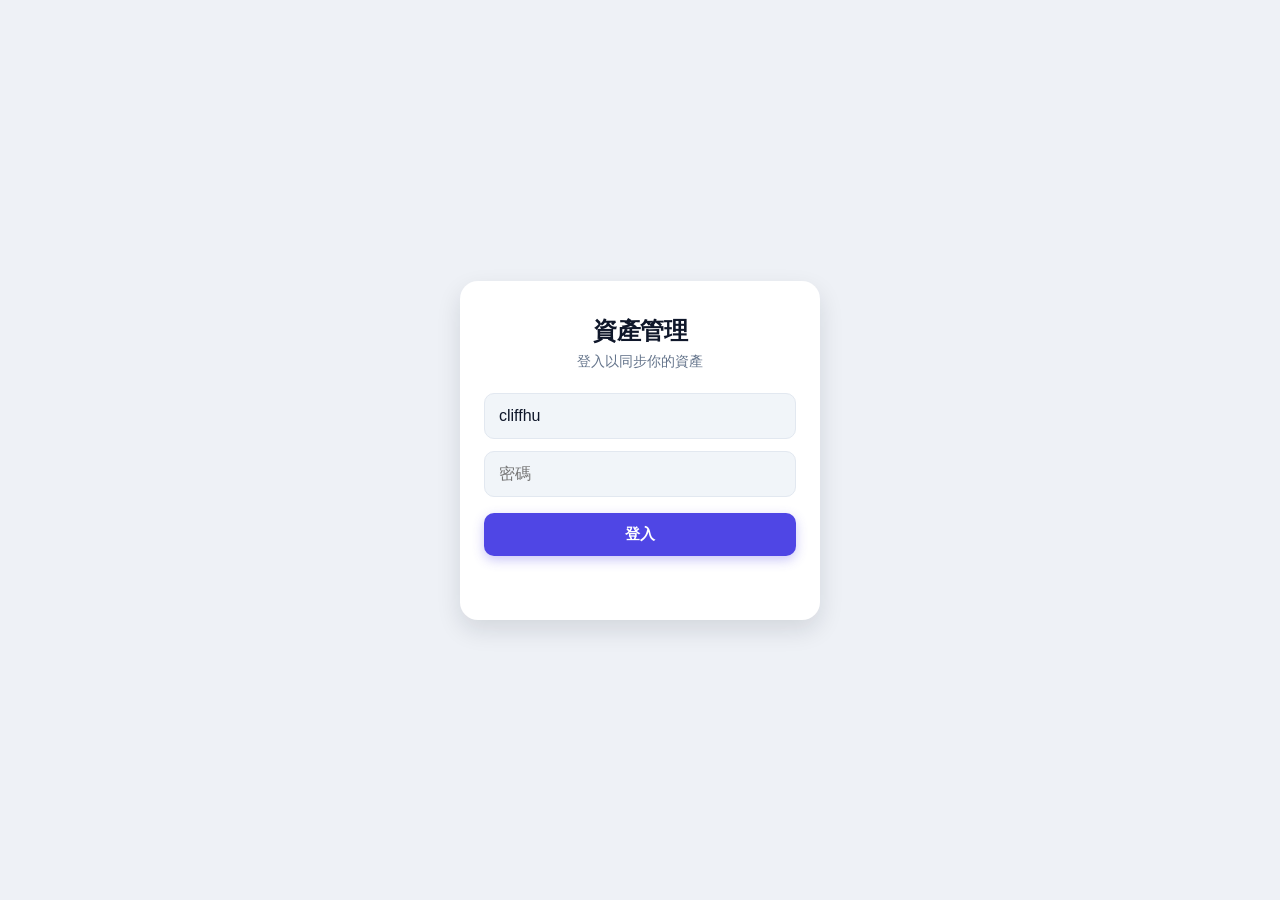
<file: index.html>
<!doctype html>
<html lang="zh-Hant">
  <head>
    <meta charset="UTF-8" />
    <meta
      name="viewport"
      content="width=device-width, initial-scale=1.0, viewport-fit=cover, maximum-scale=1.0, user-scalable=no"
    />
    <meta name="apple-mobile-web-app-capable" content="yes" />
    <meta name="apple-mobile-web-app-status-bar-style" content="default" />
    <meta name="apple-mobile-web-app-title" content="資產" />
    <meta name="theme-color" content="#ffffff" />
    <link rel="manifest" href="manifest.json" />
    <link rel="apple-touch-icon" href="icons/icon-180.png" />
    <link rel="stylesheet" href="styles.css" />
    <title>資產管理</title>
  </head>
  <body>
    <!-- 頂部總資產 -->
    <header class="topbar">
      <div class="topbar-row">
        <button class="settings-btn" id="settingsBtn">
          <span data-icon="settings" data-size="20"></span>
        </button>
        <div class="ccy-toggle" id="ccyToggle">
          <button data-ccy="TWD" class="active">TWD</button>
          <button data-ccy="USD">USD</button>
        </div>
      </div>
      <div class="total-label">總資產</div>
      <div class="total-value" id="totalValue">—</div>
      <div class="total-sub" id="totalPnl"></div>
      <button class="refresh-btn" id="refreshBtn">
        <span data-icon="refresh-cw" data-size="16"></span
        ><span class="btn-label">更新資產</span>
      </button>
      <div class="sync-line" id="syncStatus"></div>
    </header>

    <main>
      <!-- 圖表卡片：左右滑動切換 配置圓餅圖 / 資產走勢 -->
      <section class="card chart-card">
        <div class="carousel" id="chartCarousel">
          <div class="slide">
            <h2>資產配置</h2>
            <div class="chart-wrap"><canvas id="allocChart"></canvas></div>
            <div class="legend" id="allocLegend"></div>
          </div>
          <div class="slide">
            <div class="trend-head">
              <h2>資產走勢</h2>
              <div class="range-toggle" id="rangeToggle">
                <button data-days="30">30天</button>
                <button data-days="90" class="active">90天</button>
                <button data-days="3650">全部</button>
              </div>
            </div>
            <div class="chart-wrap"><canvas id="trendChart"></canvas></div>
            <div class="trend-meta" id="trendMeta"></div>
          </div>
        </div>
        <div class="dots" id="chartDots"><i class="active"></i><i></i></div>
      </section>

      <!-- 持股列表 -->
      <section class="card" id="holdingsList"></section>
    </main>

    <!-- 浮動新增鈕 -->
    <button class="fab" id="fabAdd">
      <span data-icon="plus" data-size="26"></span>
    </button>

    <!-- 新增/編輯彈窗 -->
    <div class="modal-backdrop" id="formModal">
      <div class="modal">
        <h3 id="formTitle">新增資產</h3>
        <div class="field">
          <span class="field-label">類別</span>
          <div id="fType"></div>
        </div>
        <div class="field-stock">
          <label
            >股票代號
            <input
              id="fSymbol"
              placeholder="美股: AAPL ／ 台股: 2330"
              autocapitalize="characters"
          /></label>
          <label
            >持有股數
            <input
              id="fShares"
              type="number"
              inputmode="decimal"
              placeholder="例如 10"
          /></label>
          <label
            >平均成本（選填，每股）
            <input
              id="fAvgCost"
              type="number"
              inputmode="decimal"
              placeholder="留空則不算損益"
          /></label>
        </div>
        <div class="field-cash">
          <label
            >帳戶名稱 <input id="fName" placeholder="例如 台新台幣"
          /></label>
          <div class="field">
            <span class="field-label">幣別</span>
            <div id="fCurrency"></div>
          </div>
          <label
            >金額
            <input
              id="fAmount"
              type="number"
              inputmode="decimal"
              placeholder="例如 50000"
          /></label>
        </div>
        <div class="field-futures">
          <label
            ><span data-icon="search" data-size="14" class="lbl-icon"></span
            >商品搜尋
            <input
              id="fFutSearch"
              placeholder="輸入名稱，如 聯發科、小型臺指"
            />
          </label>
          <div class="fut-results" id="fFutResults"></div>
          <div class="fut-selected" id="fFutSelected"></div>
          <label
            >口數（做空填負數，如 -1）
            <input
              id="fFutLots"
              type="number"
              inputmode="numeric"
              placeholder="例如 1"
          /></label>
          <label
            >每口乘數（每點/每股價值，會自動帶入可改）
            <input
              id="fFutMult"
              type="number"
              inputmode="decimal"
              placeholder="小型個股=100 ・ 小台=50"
          /></label>
          <label
            >進場價
            <input
              id="fFutEntry"
              type="number"
              inputmode="decimal"
              placeholder="你的成交價"
          /></label>
          <label
            >已存保證金（TWD）
            <input
              id="fFutMargin"
              type="number"
              inputmode="decimal"
              placeholder="這口投入的保證金"
          /></label>
        </div>
        <div class="modal-actions">
          <button class="btn-del" id="fDelete">
            <span data-icon="trash-2" data-size="16"></span>刪除
          </button>
          <div style="flex: 1"></div>
          <button class="btn-ghost" id="fCancel">取消</button>
          <button class="btn-primary" id="fSave">儲存</button>
        </div>
      </div>
    </div>

    <!-- 設定彈窗 -->
    <div class="modal-backdrop" id="settingsModal">
      <div class="modal">
        <h3>設定</h3>
        <div class="backup-row">
          <button class="btn-ghost" id="sExport">匯出備份</button>
          <button class="btn-ghost" id="sImport">匯入備份</button>
          <input
            type="file"
            id="sImportFile"
            accept="application/json"
            hidden
          />
        </div>
        <p class="hint" id="fxLine"></p>
        <div class="backup-row">
          <button class="btn-ghost" id="logoutBtn">登出</button>
        </div>
        <div class="modal-actions">
          <div style="flex: 1"></div>
          <button class="btn-primary" id="sClose">完成</button>
        </div>
      </div>
    </div>

    <!-- 登入畫面 -->
    <div class="login-overlay" id="loginOverlay">
      <div class="login-card">
        <h1 class="login-title">資產管理</h1>
        <p class="login-sub">登入以同步你的資產</p>
        <input
          id="loginUser"
          class="login-input"
          placeholder="帳號"
          autocapitalize="off"
          autocorrect="off"
          autocomplete="username"
        />
        <input
          id="loginPass"
          class="login-input"
          type="password"
          placeholder="密碼"
          autocomplete="current-password"
        />
        <button class="btn-primary login-btn" id="loginBtn">登入</button>
        <p class="login-err" id="loginErr"></p>
      </div>
    </div>

    <script src="vendor/chart.umd.min.js"></script>
    <script type="module" src="js/app.js"></script>
  </body>
</html>
</file>
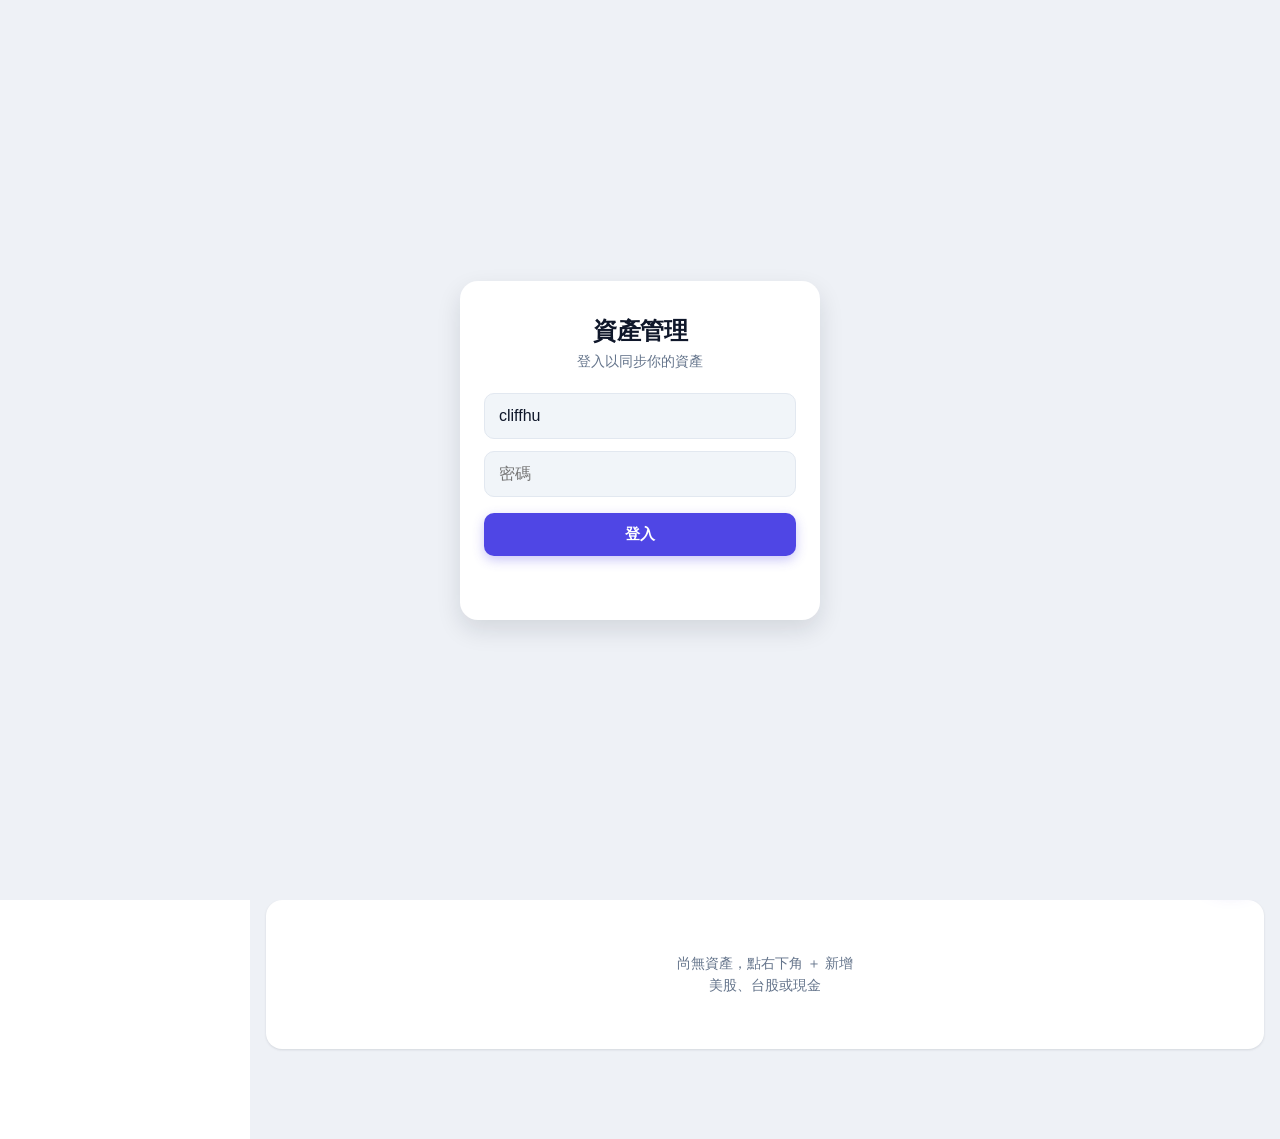
<file: docs/index.html>
<!doctype html>
<html lang="zh-Hant">
  <head>
    <meta charset="UTF-8" />
    <meta
      name="viewport"
      content="width=device-width, initial-scale=1.0, viewport-fit=cover, maximum-scale=1.0, user-scalable=no"
    />
    <meta name="apple-mobile-web-app-capable" content="yes" />
    <meta name="apple-mobile-web-app-status-bar-style" content="default" />
    <meta name="apple-mobile-web-app-title" content="資產" />
    <meta name="theme-color" content="#ffffff" />
    <link rel="manifest" href="manifest.json" />
    <link rel="icon" type="image/png" sizes="192x192" href="icons/icon-192.png" />
    <link rel="icon" type="image/png" sizes="512x512" href="icons/icon-512.png" />
    <link rel="shortcut icon" href="icons/icon-192.png" />
    <link rel="apple-touch-icon" href="icons/icon-180.png" />
    <script>
      // 在 CSS 套用前先設好主題，避免深色模式重整時閃一下白
      try {
        var s = JSON.parse(localStorage.getItem("assetTracker.v1"));
        if (s && s.settings && s.settings.theme === "dark") {
          document.documentElement.dataset.theme = "dark";
          var m = document.querySelector('meta[name="theme-color"]');
          if (m) m.content = "#1e293b";
        }
      } catch (e) {}
    </script>
    <link rel="stylesheet" href="styles.css" />
    <title>資產管理</title>
  </head>
  <body>
    <div class="shell">
      <!-- 側欄：桌面固定、手機漢堡抽屜 -->
      <aside class="sidebar" id="sidebar">
        <div class="sidebar-brand">資產管理</div>
        <nav class="sidebar-nav">
          <button class="nav-item active" data-view="assets">
            <span data-icon="pie-chart" data-size="18"></span>資產追蹤
          </button>
          <button class="nav-item" data-view="futures">
            <span data-icon="trending-up" data-size="18"></span>期貨計算機
          </button>
        </nav>
      </aside>
      <div class="scrim" id="sidebarScrim"></div>

      <div class="content">
        <!-- ===== 視圖：資產追蹤 ===== -->
        <section class="view active" id="view-assets" data-view="assets">
          <!-- 頂部總資產 -->
          <header class="topbar">
            <div class="topbar-row">
              <button class="hamburger" aria-label="開啟選單">
                <span data-icon="menu" data-size="22"></span>
              </button>
              <div class="total-label" id="totalLabel">總資產</div>
              <button class="settings-btn" id="settingsBtn">
                <span data-icon="settings" data-size="20"></span>
              </button>
            </div>
      <div class="total-value" id="totalValue">—</div>
      <div class="total-sub" id="totalPnl"></div>
      <button class="refresh-btn" id="refreshBtn">
        <span data-icon="refresh-cw" data-size="16"></span
        ><span class="btn-label">更新資產</span>
      </button>
      <div class="sync-line" id="syncStatus"></div>
    </header>

    <main>
      <!-- 圖表卡片：左右滑動切換 配置圓餅圖 / 資產走勢 -->
      <section class="card chart-card">
        <div class="carousel" id="chartCarousel">
          <div class="slide">
            <h2>資產配置</h2>
            <div class="chart-wrap"><canvas id="allocChart"></canvas></div>
            <div class="legend" id="allocLegend"></div>
          </div>
          <div class="slide">
            <h2>台股配置</h2>
            <div class="chart-wrap"><canvas id="twChart"></canvas></div>
            <div class="legend" id="twLegend"></div>
          </div>
          <div class="slide">
            <h2>美股配置</h2>
            <div class="chart-wrap"><canvas id="usChart"></canvas></div>
            <div class="legend" id="usLegend"></div>
          </div>
          <div class="slide">
            <div class="trend-head">
              <h2>資產走勢</h2>
              <div class="range-toggle" id="rangeToggle">
                <button data-days="30">30天</button>
                <button data-days="90" class="active">90天</button>
                <button data-days="3650">全部</button>
              </div>
            </div>
            <div class="chart-wrap"><canvas id="trendChart"></canvas></div>
            <div class="trend-meta" id="trendMeta"></div>
          </div>
        </div>
        <div class="dots" id="chartDots">
          <i class="active"></i><i></i><i></i><i></i>
        </div>
      </section>

      <!-- 持股列表 -->
      <section class="card" id="holdingsList"></section>
    </main>

          <!-- 浮動新增鈕 -->
          <button class="fab" id="fabAdd">
            <span data-icon="plus" data-size="26"></span>
          </button>
        </section>

        <!-- ===== 視圖：期貨計算機 ===== -->
        <section class="view" id="view-futures" data-view="futures">
          <header class="topbar">
            <div class="topbar-row">
              <button class="hamburger" aria-label="開啟選單">
                <span data-icon="menu" data-size="22"></span>
              </button>
              <div class="total-label">期貨計算機</div>
              <span class="hamburger" aria-hidden="true" style="visibility: hidden"></span>
            </div>
          </header>
          <main>
            <section class="card fc">
              <h2>保證金追繳計算機</h2>
              <label
                ><span data-icon="search" data-size="14" class="lbl-icon"></span
                >期貨商品（選填，帶入現價與乘數）
                <input
                  id="fcFutSearch"
                  placeholder="輸入名稱，如 小型臺指、聯發科"
                />
              </label>
              <div class="fut-results" id="fcFutResults"></div>
              <div class="fut-selected" id="fcFutSelected"></div>
              <p class="hint" id="fcCurPrice"></p>
              <p class="hint" id="fcMarginInfo"></p>

              <div class="setting-row">
                <span class="setting-label">方向</span>
                <div class="ccy-toggle" id="fcDir">
                  <button data-dir="long" class="active">做多</button>
                  <button data-dir="short">做空</button>
                </div>
              </div>

              <label
                >成本價（進場價）
                <input
                  id="fcEntry"
                  type="number"
                  inputmode="decimal"
                  placeholder="例如 18000"
              /></label>
              <label
                >口數
                <input
                  id="fcLots"
                  type="number"
                  inputmode="numeric"
                  placeholder="1"
              /></label>
              <label
                >每口乘數（選商品自動帶入，可改）
                <input
                  id="fcMult"
                  type="number"
                  inputmode="decimal"
                  placeholder="小台=50 ・ 大台=200"
              /></label>
              <label
                >投入保證金（你要放的錢，NT$）
                <input
                  id="fcDeposit"
                  type="number"
                  inputmode="numeric"
                  placeholder="選商品自動帶入原始保證金，可調高更安全"
              /></label>
            </section>

            <section class="card fc-result" id="fcResult">
              <div class="fc-h-label">追繳保證金價（margin call）</div>
              <div class="fc-h-value" id="fcCallPrice">—</div>
              <div class="fc-h-dist" id="fcCallDist"></div>
              <div class="fc-rows">
                <div class="fc-row">
                  <span>強制平倉 / 歸零價</span>
                  <span id="fcLiqPrice">—</span>
                </div>
                <div class="fc-row">
                  <span>距強平</span><span id="fcLiqDist">—</span>
                </div>
                <div class="fc-row">
                  <span>有效槓桿</span><span id="fcEffLev">—</span>
                </div>
                <div class="fc-row">
                  <span>維持保證金（追繳門檻）</span><span id="fcMaintShow">—</span>
                </div>
                <div class="fc-row">
                  <span>原始保證金（最低投入）</span><span id="fcInitShow">—</span>
                </div>
              </div>
              <p class="hint" style="margin-top: 12px">
                追繳價＝權益（投入＋損益）跌破期交所維持保證金的價位。維持／原始保證金取自期交所即時資料；投入愈多、追繳價愈遠。
              </p>
            </section>
          </main>
        </section>
      </div>
      <!-- /.content -->
    </div>
    <!-- /.shell -->

    <!-- 新增/編輯彈窗 -->
    <div class="modal-backdrop" id="formModal">
      <div class="modal">
        <h3 id="formTitle">新增資產</h3>
        <div class="field">
          <span class="field-label">類別</span>
          <div id="fType"></div>
        </div>
        <div class="field-stock">
          <label
            >股票代號
            <input
              id="fSymbol"
              placeholder="美股: AAPL ／ 台股: 2330"
              autocapitalize="characters"
          /></label>
          <label
            >持有股數
            <input
              id="fShares"
              type="number"
              inputmode="decimal"
              placeholder="例如 10"
          /></label>
          <label
            >平均成本（選填，每股）
            <input
              id="fAvgCost"
              type="number"
              inputmode="decimal"
              placeholder="留空則不算損益"
          /></label>
        </div>
        <div class="field-cash">
          <label
            >帳戶名稱 <input id="fName" placeholder="例如 台新台幣"
          /></label>
          <div class="field">
            <span class="field-label">幣別</span>
            <div id="fCurrency"></div>
          </div>
          <label
            >金額
            <input
              id="fAmount"
              type="number"
              inputmode="decimal"
              placeholder="例如 50000"
          /></label>
        </div>
        <div class="field-futures">
          <label
            ><span data-icon="search" data-size="14" class="lbl-icon"></span
            >商品搜尋
            <input
              id="fFutSearch"
              placeholder="輸入名稱，如 聯發科、小型臺指"
            />
          </label>
          <div class="fut-results" id="fFutResults"></div>
          <div class="fut-selected" id="fFutSelected"></div>
          <label
            >口數（做空填負數，如 -1）
            <input
              id="fFutLots"
              type="number"
              inputmode="numeric"
              placeholder="例如 1"
          /></label>
          <label
            >每口乘數（每點/每股價值，會自動帶入可改）
            <input
              id="fFutMult"
              type="number"
              inputmode="decimal"
              placeholder="小型個股=100 ・ 小台=50"
          /></label>
          <label
            >進場價
            <input
              id="fFutEntry"
              type="number"
              inputmode="decimal"
              placeholder="你的成交價"
          /></label>
          <label
            >已存保證金（TWD）
            <input
              id="fFutMargin"
              type="number"
              inputmode="decimal"
              placeholder="這口投入的保證金"
          /></label>
        </div>
        <div class="modal-actions">
          <button class="btn-del" id="fDelete">
            <span data-icon="trash-2" data-size="16"></span>刪除
          </button>
          <div style="flex: 1"></div>
          <button class="btn-ghost" id="fCancel">取消</button>
          <button class="btn-primary" id="fSave">儲存</button>
        </div>
      </div>
    </div>

    <!-- 設定彈窗 -->
    <div class="modal-backdrop" id="settingsModal">
      <div class="modal">
        <h3>設定</h3>
        <div class="setting-row">
          <span class="setting-label">顯示幣別</span>
          <div class="ccy-toggle" id="ccyToggle">
            <button data-ccy="TWD" class="active">TWD</button>
            <button data-ccy="USD">USD</button>
          </div>
        </div>
        <div class="setting-row">
          <span class="setting-label">資產顯示</span>
          <div class="ccy-toggle" id="viewToggle">
            <button data-view="gross" class="active">總資產</button>
            <button data-view="net">淨資產</button>
          </div>
        </div>
        <div class="setting-row">
          <span class="setting-label">深色模式</span>
          <div class="ccy-toggle" id="themeToggle">
            <button data-theme="light" class="active">淺色</button>
            <button data-theme="dark">深色</button>
          </div>
        </div>
        <div class="backup-row">
          <button class="btn-ghost" id="sExport">匯出備份</button>
          <button class="btn-ghost" id="sImport">匯入備份</button>
          <input
            type="file"
            id="sImportFile"
            accept="application/json"
            hidden
          />
        </div>
        <p class="hint" id="fxLine"></p>
        <div class="backup-row">
          <button class="btn-ghost" id="logoutBtn">登出</button>
        </div>
        <div class="modal-actions">
          <div style="flex: 1"></div>
          <button class="btn-primary" id="sClose">完成</button>
        </div>
      </div>
    </div>

    <!-- 登入畫面 -->
    <div class="login-overlay" id="loginOverlay">
      <div class="login-card">
        <h1 class="login-title">資產管理</h1>
        <p class="login-sub">登入以同步你的資產</p>
        <input
          id="loginUser"
          class="login-input"
          placeholder="帳號"
          autocapitalize="off"
          autocorrect="off"
          autocomplete="username"
        />
        <input
          id="loginPass"
          class="login-input"
          type="password"
          placeholder="密碼"
          autocomplete="current-password"
        />
        <button class="btn-primary login-btn" id="loginBtn">登入</button>
        <p class="login-err" id="loginErr"></p>
      </div>
    </div>

    <script src="vendor/chart.umd.min.js"></script>
    <script type="module" src="js/app.js"></script>
  </body>
</html>
</file>
<file: styles.css>
:root {
  --bg: #eef1f6;        /* 冷調淺灰背景，讓白卡片浮起 */
  --card: #ffffff;      /* 卡片 */
  --card2: #f1f5f9;     /* 輸入框 / 次要表面 */
  --text: #0f172a;      /* 主文字 slate-900 */
  --muted: #64748b;     /* 次要文字 slate-500 */
  --accent: #4f46e5;    /* 主色 indigo-600 */
  --accent-text: #ffffff;
  --up: #16a34a;        /* 上漲 green-600 */
  --down: #dc2626;      /* 下跌 red-600 */
  --line: #e2e8f0;      /* 邊框 slate-200 */
  --shadow: 0 1px 3px rgba(15,23,42,.08), 0 1px 2px rgba(15,23,42,.04);
  --shadow-lg: 0 10px 25px rgba(15,23,42,.12);
}
* { box-sizing: border-box; -webkit-tap-highlight-color: transparent; }
.icon { display: inline-block; vertical-align: middle; flex-shrink: 0; }
html, body { margin: 0; padding: 0; }

/* 全域隱藏捲軸（手機與桌面） */
/* 根層灰底：下方回彈(overscroll)露出的也是灰，避免灰白交界 */
html {
  background: var(--bg);
  overscroll-behavior: none;
  scrollbar-width: none;
  -ms-overflow-style: none;
}
::-webkit-scrollbar { width: 0; height: 0; display: none; }

body {
  /* default 狀態列底色會跟著 body 背景 → 用白色讓頂部時間/Wi-Fi 區白底（文字仍深色可見） */
  background: #ffffff;
  color: var(--text);
  font-family: -apple-system, "PingFang TC", "Helvetica Neue", "Segoe UI", sans-serif;
  min-height: 100vh;
  display: flex;
  flex-direction: column;
  overscroll-behavior: none;
}

/* 固定白條蓋住 iOS 狀態列：捲動的內容會被遮在底下，不與時間/Wi-Fi 文字重疊 */
body::before {
  content: "";
  position: fixed;
  top: 0;
  left: 0;
  right: 0;
  height: env(safe-area-inset-top);
  background: #ffffff;
  z-index: 100;
}

/* 頂部 */
.topbar {
  padding: calc(env(safe-area-inset-top) + 16px) 20px 24px;
  background: #ffffff;
  border-bottom: 1px solid var(--line);
  text-align: center;
  box-shadow: var(--shadow);
}
.topbar-row { display: flex; justify-content: space-between; align-items: center; }
.ccy-toggle { display: flex; background: var(--card2); border-radius: 999px; padding: 3px; }
.ccy-toggle button {
  border: none; background: transparent; color: var(--muted);
  padding: 5px 13px; border-radius: 999px; font-size: 13px; font-weight: 600; transition: all .15s;
}
.ccy-toggle button.active { background: var(--accent); color: var(--accent-text); box-shadow: var(--shadow); }
.total-label { margin-top: 20px; color: var(--muted); font-size: 13px; letter-spacing: 2px; font-weight: 600; }
.total-value { font-size: 42px; font-weight: 700; margin-top: 6px; letter-spacing: -1.5px; color: var(--text); }
.total-sub { margin-top: 8px; font-size: 14px; min-height: 18px; font-weight: 600; }
.up { color: var(--up); } .down { color: var(--down); }
.refresh-btn {
  margin-top: 18px; background: var(--card2); color: var(--text);
  border: 1px solid var(--line); border-radius: 999px; padding: 9px 22px; font-size: 14px; font-weight: 600;
  display: inline-flex; align-items: center; gap: 7px;
}
.refresh-btn:active { transform: scale(0.97); }
.refresh-btn.loading { opacity: 0.6; }
.refresh-btn.loading .icon { animation: spin 0.8s linear infinite; }
@keyframes spin { to { transform: rotate(360deg); } }

/* 卡片 */
main {
  flex: 1 1 auto;
  background: var(--bg); /* 灰底讓白卡片浮起；白底只留給頂部狀態列 */
  padding: 16px;
  padding-bottom: calc(90px + env(safe-area-inset-bottom));
  display: flex;
  flex-direction: column;
  gap: 16px;
}
.card { background: var(--card); border-radius: 16px; padding: 18px; box-shadow: var(--shadow); }
.card h2 { margin: 0 0 14px; font-size: 14px; color: var(--muted); font-weight: 600; letter-spacing: .3px; }
.chart-wrap { position: relative; height: 220px; display: flex; align-items: center; justify-content: center; }
.chart-wrap canvas { margin: 0 auto; }

/* 圖表輪播：左右滑動切換 */
.chart-card { padding-bottom: 14px; }
.carousel {
  display: flex; overflow-x: auto; scroll-snap-type: x mandatory;
  -webkit-overflow-scrolling: touch; scrollbar-width: none;
}
.carousel::-webkit-scrollbar { display: none; }
.slide { flex: 0 0 100%; min-width: 0; scroll-snap-align: center; }
.dots { display: flex; gap: 7px; justify-content: center; margin-top: 14px; }
.dots i { width: 7px; height: 7px; border-radius: 50%; background: var(--line); transition: all .2s; }
.dots i.active { background: var(--accent); width: 18px; border-radius: 4px; }
.trend-head { display: flex; justify-content: space-between; align-items: center; margin-bottom: 14px; }
.trend-head h2 { margin: 0; }
.range-toggle { display: flex; gap: 4px; }
.range-toggle button {
  border: none; background: var(--card2); color: var(--muted);
  font-size: 12px; padding: 5px 9px; border-radius: 7px; font-weight: 600;
}
.range-toggle button.active { background: var(--accent); color: var(--accent-text); }
.trend-meta { text-align: center; font-size: 12px; color: var(--muted); margin-top: 10px; min-height: 16px; font-weight: 600; }
.legend { display: flex; flex-wrap: wrap; gap: 14px; margin-top: 16px; justify-content: center; }
.legend span { font-size: 13px; color: var(--text); display: flex; align-items: center; gap: 6px; font-weight: 500; }
.legend i { width: 10px; height: 10px; border-radius: 3px; display: inline-block; }

/* 持股列表 */
.group-title { font-size: 12px; color: var(--muted); margin: 16px 0 8px; font-weight: 700; letter-spacing: .5px; text-transform: uppercase; }
.group-title:first-child { margin-top: 0; }
.holding {
  display: flex; align-items: center; justify-content: space-between;
  padding: 13px 14px; background: var(--card2); border-radius: 12px; margin-bottom: 8px;
}
.holding:active { background: #e9eef5; }
.h-left .h-name { font-weight: 600; font-size: 16px; }
.h-left .h-meta { font-size: 12px; color: var(--muted); margin-top: 3px; line-height: 1.55; }
.h-right { text-align: right; }
.h-right .h-val { font-weight: 700; font-size: 16px; }
.h-right .h-pnl { font-size: 12px; margin-top: 3px; font-weight: 600; line-height: 1.55; }
.empty { text-align: center; color: var(--muted); padding: 34px 10px; font-size: 14px; line-height: 1.6; }

/* 浮動鈕 */
.fab {
  position: fixed; right: 20px; bottom: calc(env(safe-area-inset-bottom) + 20px);
  width: 58px; height: 58px; border-radius: 50%; border: none;
  background: var(--accent); color: var(--accent-text);
  display: flex; align-items: center; justify-content: center;
  box-shadow: 0 8px 20px rgba(79,70,229,.4); z-index: 20;
}
.fab:active { transform: scale(0.93); }
.settings-btn {
  width: 40px; height: 40px; border-radius: 50%; border: 1px solid var(--line);
  background: var(--card2); color: var(--muted);
  display: flex; align-items: center; justify-content: center;
}
.settings-btn:active { transform: scale(0.94); }

/* 期貨商品搜尋 */
.fut-results { max-height: 180px; overflow-y: auto; margin: -8px 0 12px; }
.fut-results .fut-result {
  padding: 10px 12px; background: var(--card2); border: 1px solid var(--line);
  border-radius: 8px; margin-bottom: 6px; font-size: 14px;
}
.fut-results .fut-result:active { background: #e9eef5; }
.fut-results .fut-result .code { color: var(--muted); font-size: 12px; margin-left: 6px; }
.fut-selected { font-size: 14px; margin: 0 0 14px; min-height: 0; }
.fut-selected.has { padding: 11px 13px; background: #eef2ff; border: 1px solid #c7d2fe; color: #3730a3; border-radius: 8px; font-weight: 600; }
.fut-selected .code { color: #6366f1; font-size: 12px; margin-left: 6px; font-weight: 500; }

.hint { font-size: 12px; color: var(--muted); margin: -6px 0 14px; line-height: 1.5; }
.hint code { background: var(--card2); padding: 2px 5px; border-radius: 4px; }

/* 彈窗 */
.modal-backdrop {
  position: fixed; inset: 0; background: rgba(15,23,42,.45); z-index: 50;
  display: none; align-items: flex-end; justify-content: center;
}
.modal-backdrop.show { display: flex; }
.modal {
  background: var(--card); width: 100%; max-width: 480px;
  border-radius: 20px 20px 0 0; padding: 24px 20px calc(env(safe-area-inset-bottom) + 22px);
  max-height: 90vh; overflow-y: auto; animation: slideUp .22s ease; box-shadow: var(--shadow-lg);
}
@keyframes slideUp { from { transform: translateY(40px); opacity: .5; } to { transform: none; opacity: 1; } }
.modal h3 { margin: 0 0 20px; font-size: 19px; }
.modal label { display: block; font-size: 13px; color: var(--muted); margin-bottom: 14px; font-weight: 500; }
.modal .field { margin-bottom: 14px; }
.modal .field-label { display: block; font-size: 13px; color: var(--muted); font-weight: 500; }
.modal input, .modal select {
  width: 100%; margin-top: 6px; padding: 12px; font-size: 16px;
  background: var(--card2); border: 1px solid var(--line); border-radius: 10px; color: var(--text);
}
.modal input:focus, .modal select:focus { outline: none; border-color: var(--accent); background: #fff; }

/* 自訂下拉選單（取代原生 select） */
.dropdown { position: relative; margin-top: 6px; }
.dd-toggle {
  width: 100%; padding: 12px 14px; font-size: 16px; background: var(--card2);
  border: 1px solid var(--line); border-radius: 10px; color: var(--text);
  display: flex; justify-content: space-between; align-items: center; text-align: left;
}
.dropdown.open .dd-toggle { border-color: var(--accent); background: #fff; }
.dd-chev { color: var(--muted); display: inline-flex; align-items: center; transition: transform .18s; }
.dropdown.open .dd-chev { transform: rotate(180deg); }
.dd-menu {
  position: absolute; top: calc(100% + 6px); left: 0; right: 0; background: #fff;
  border: 1px solid var(--line); border-radius: 10px; box-shadow: var(--shadow-lg);
  overflow: hidden; z-index: 30; display: none;
}
.dropdown.open .dd-menu { display: block; }
.dd-item { padding: 13px 14px; font-size: 15px; }
.dd-item.active { background: #eef2ff; color: var(--accent); font-weight: 600; }
.dd-item:active { background: var(--card2); }
.modal-actions { display: flex; align-items: center; gap: 10px; margin-top: 10px; }
.btn-primary { background: var(--accent); color: var(--accent-text); border: none; padding: 12px 24px; border-radius: 10px; font-size: 15px; font-weight: 600; box-shadow: 0 4px 12px rgba(79,70,229,.3); }
.btn-ghost { background: var(--card2); color: var(--text); border: 1px solid var(--line); padding: 12px 18px; border-radius: 10px; font-size: 15px; font-weight: 500; }
.btn-del { background: transparent; color: var(--down); border: none; padding: 12px 0; font-size: 15px; font-weight: 600; display: inline-flex; align-items: center; gap: 6px; }
.lbl-icon { color: var(--muted); margin-right: 5px; }
.backup-row { display: flex; gap: 10px; margin: 4px 0 14px; }
.backup-row button { flex: 1; }

/* 同步狀態列 */
.sync-line { margin-top: 10px; font-size: 12px; color: var(--muted); min-height: 16px; }
.sync-line.down { color: var(--down); }

/* 登入畫面 */
.login-overlay {
  position: fixed; inset: 0; z-index: 60; background: var(--bg);
  display: none; align-items: center; justify-content: center;
  padding: 24px;
}
.login-overlay.show { display: flex; }
.login-card {
  width: 100%; max-width: 360px; background: var(--card);
  border-radius: 18px; padding: 34px 24px; box-shadow: var(--shadow-lg); text-align: center;
}
.login-title { margin: 0 0 6px; font-size: 24px; letter-spacing: -.5px; }
.login-sub { margin: 0 0 22px; color: var(--muted); font-size: 14px; }
.login-input {
  width: 100%; padding: 13px 14px; margin-bottom: 12px; font-size: 16px;
  background: var(--card2); border: 1px solid var(--line); border-radius: 10px; color: var(--text);
}
.login-input:focus { outline: none; border-color: var(--accent); background: #fff; }
.login-btn { width: 100%; margin-top: 4px; }
.login-err { color: var(--down); font-size: 13px; min-height: 18px; margin: 12px 0 0; }
</file>
<file: docs/styles.css>
:root {
  --bg: #eef1f6;        /* 冷調淺灰背景，讓白卡片浮起 */
  --card: #ffffff;      /* 卡片 */
  --card2: #f1f5f9;     /* 輸入框 / 次要表面 */
  --text: #0f172a;      /* 主文字 slate-900 */
  --muted: #64748b;     /* 次要文字 slate-500 */
  --accent: #4f46e5;    /* 主色 indigo-600 */
  --accent-text: #ffffff;
  --up: #16a34a;        /* 上漲 green-600 */
  --down: #dc2626;      /* 下跌 red-600 */
  --line: #e2e8f0;      /* 邊框 slate-200 */
  --press: #e9eef5;     /* 卡片按下回饋 */
  --accent-soft-bg: #eef2ff;     /* 主色淡底（期貨選定 chip）*/
  --accent-soft-border: #c7d2fe;
  --accent-soft-text: #3730a3;
  --shadow: 0 1px 3px rgba(15,23,42,.08), 0 1px 2px rgba(15,23,42,.04);
  --shadow-lg: 0 10px 25px rgba(15,23,42,.12);
}

/* 深色模式：覆蓋同名變數，其餘樣式不動 */
html[data-theme="dark"] {
  --bg: #0b1220;        /* 最底層背景 */
  --card: #1e293b;      /* 卡片 / 頂部 / 狀態列 slate-800 */
  --card2: #334155;     /* 輸入框 / 次要表面 slate-700 */
  --text: #f1f5f9;      /* 主文字 slate-100 */
  --muted: #94a3b8;     /* 次要文字 slate-400 */
  --accent: #6366f1;    /* indigo-500，深底上略亮 */
  --accent-text: #ffffff;
  --up: #22c55e;
  --down: #f87171;
  --line: #334155;
  --press: #3b4a61;
  --accent-soft-bg: rgba(99,102,241,.18);
  --accent-soft-border: #4f46e5;
  --accent-soft-text: #c7d2fe;
  --shadow: 0 1px 3px rgba(0,0,0,.4), 0 1px 2px rgba(0,0,0,.3);
  --shadow-lg: 0 10px 25px rgba(0,0,0,.55);
}
* { box-sizing: border-box; -webkit-tap-highlight-color: transparent; }
.icon { display: inline-block; vertical-align: middle; flex-shrink: 0; }
html, body { margin: 0; padding: 0; }

/* 全域隱藏捲軸（手機與桌面） */
/* 根層灰底：下方回彈(overscroll)露出的也是灰，避免灰白交界 */
html {
  background: var(--bg);
  overscroll-behavior: none;
  scrollbar-width: none;
  -ms-overflow-style: none;
}
::-webkit-scrollbar { width: 0; height: 0; display: none; }

body {
  /* default 狀態列底色會跟著 body 背景 → 用 --card（淺色=白、深色=深）讓頂部時間/Wi-Fi 區與卡片一致 */
  background: var(--card);
  color: var(--text);
  font-family: -apple-system, "PingFang TC", "Helvetica Neue", "Segoe UI", sans-serif;
  min-height: 100vh;
  display: flex;
  flex-direction: column;
  overscroll-behavior: none;
}

/* 固定白條蓋住 iOS 狀態列：永遠在最上層（蓋過 sidebar/scrim/彈窗/登入），
 * 安全區一律維持卡片色；pointer-events:none 才不會擋到頂部點擊。 */
body::before {
  content: "";
  position: fixed;
  top: 0;
  left: 0;
  right: 0;
  height: env(safe-area-inset-top);
  background: var(--card);
  z-index: 9999;
  pointer-events: none;
  /* 提升為獨立合成層：避免 iOS 對 fixed 元素的重繪殘留（抽屜/scrim 開關後仍維持白底） */
  transform: translateZ(0);
  will-change: transform;
}

/* ===== 殼 / 側欄 / 視圖 ===== */
.shell { flex: 1 1 auto; display: flex; flex-direction: column; }
.content { flex: 1 1 auto; display: flex; flex-direction: column; min-width: 0; }
.view { display: none; }
.view.active { display: flex; flex-direction: column; flex: 1 1 auto; min-width: 0; }

.sidebar {
  position: fixed; top: 0; bottom: 0; left: 0; width: 250px; max-width: 80vw;
  background: var(--card); border-right: 1px solid var(--line); z-index: 150;
  transform: translateX(-100%); transition: transform .25s ease;
  padding: calc(env(safe-area-inset-top) + 18px) 14px 16px;
  display: flex; flex-direction: column;
}
.sidebar.open { transform: none; box-shadow: var(--shadow-lg); }
.sidebar-brand { font-weight: 700; font-size: 18px; padding: 4px 10px 18px; color: var(--text); letter-spacing: .5px; }
.sidebar-nav { display: flex; flex-direction: column; gap: 4px; }
.nav-item {
  display: flex; align-items: center; gap: 11px; width: 100%; text-align: left;
  padding: 12px; border: none; background: transparent; color: var(--muted);
  border-radius: 10px; font-size: 15px; font-weight: 600; cursor: pointer;
}
.nav-item.active { background: var(--accent-soft-bg); color: var(--accent); }
.nav-item:active { background: var(--press); }

.scrim { position: fixed; inset: 0; background: rgba(0,0,0,.4); z-index: 140; display: none; }
.scrim.show { display: block; }

.hamburger {
  background: var(--card2); border: none; color: var(--text);
  width: 38px; height: 38px; border-radius: 10px; cursor: pointer;
  display: flex; align-items: center; justify-content: center; flex-shrink: 0;
}
.hamburger:active { transform: scale(0.94); }
.settings-btn { margin-left: auto; }

/* 桌面：側欄常駐、內容右移；不需漢堡與遮罩 */
@media (min-width: 720px) {
  .sidebar { transform: none; box-shadow: none; }
  .content { margin-left: 250px; }
  .scrim { display: none !important; }
  .hamburger { display: none; }
}

/* 頂部 */
.topbar {
  padding: calc(env(safe-area-inset-top) + 16px) 20px 24px;
  background: var(--card);
  border-bottom: 1px solid var(--line);
  text-align: center;
  box-shadow: var(--shadow);
}
.topbar-row { display: flex; justify-content: space-between; align-items: center; }
.ccy-toggle { display: flex; background: var(--card2); border-radius: 999px; padding: 3px; }
.ccy-toggle button {
  border: none; background: transparent; color: var(--muted);
  padding: 5px 13px; border-radius: 999px; font-size: 13px; font-weight: 600; transition: all .15s;
}
.ccy-toggle button.active { background: var(--accent); color: var(--accent-text); box-shadow: var(--shadow); }
.setting-row { display: flex; align-items: center; justify-content: space-between; margin-bottom: 16px; }
.setting-label { font-size: 14px; color: var(--text); font-weight: 500; }
.total-label { flex: 1; text-align: center; margin: 0; color: var(--muted); font-size: 20px; letter-spacing: 1px; font-weight: 600; }
.total-value { font-size: 42px; font-weight: 700; margin-top: 6px; letter-spacing: -1.5px; color: var(--text); }
.total-sub { margin-top: 8px; font-size: 14px; min-height: 18px; font-weight: 600; }
.up { color: var(--up); } .down { color: var(--down); }
.refresh-btn {
  margin-top: 18px; background: var(--card2); color: var(--text);
  border: 1px solid var(--line); border-radius: 999px; padding: 9px 22px; font-size: 14px; font-weight: 600;
  display: inline-flex; align-items: center; gap: 7px;
}
.refresh-btn:active { transform: scale(0.97); }
.refresh-btn.loading { opacity: 0.6; }
.refresh-btn.loading .icon { animation: spin 0.8s linear infinite; }
@keyframes spin { to { transform: rotate(360deg); } }

/* 卡片 */
main {
  flex: 1 1 auto;
  background: var(--bg); /* 灰底讓白卡片浮起；白底只留給頂部狀態列 */
  padding: 16px;
  padding-bottom: calc(90px + env(safe-area-inset-bottom));
  display: flex;
  flex-direction: column;
  gap: 16px;
}
.card { background: var(--card); border-radius: 16px; padding: 18px; box-shadow: var(--shadow); }
.card h2 { margin: 0 0 14px; font-size: 14px; color: var(--muted); font-weight: 600; letter-spacing: .3px; }
.chart-wrap { position: relative; height: 280px; display: flex; align-items: center; justify-content: center; }
.chart-wrap canvas { margin: 0 auto; }

/* 圖表輪播：左右滑動切換 */
.chart-card { padding-bottom: 14px; }
.carousel {
  display: flex; overflow-x: auto; scroll-snap-type: x mandatory;
  -webkit-overflow-scrolling: touch; scrollbar-width: none; cursor: grab;
}
.carousel.dragging { cursor: grabbing; scroll-snap-type: none; user-select: none; }
.carousel::-webkit-scrollbar { display: none; }
.slide { flex: 0 0 100%; min-width: 0; scroll-snap-align: center; }
.dots { display: flex; gap: 7px; justify-content: center; margin-top: 14px; }
.dots i { width: 7px; height: 7px; border-radius: 50%; background: var(--line); transition: all .2s; cursor: pointer; }
.dots i.active { background: var(--accent); width: 18px; border-radius: 4px; }

/* 桌面寬螢幕：四張圖並排（2×2），取代左右輪播 */
@media (min-width: 720px) {
  .carousel {
    display: grid; grid-template-columns: 1fr 1fr; gap: 20px;
    overflow: visible; scroll-snap-type: none; cursor: default;
  }
  .carousel .slide { flex: none; scroll-snap-align: none; }
  .chart-wrap { height: 220px; }
  .dots { display: none; }
}
.trend-head { display: flex; justify-content: space-between; align-items: center; margin-bottom: 14px; }
.trend-head h2 { margin: 0; }
.range-toggle { display: flex; gap: 4px; }
.range-toggle button {
  border: none; background: var(--card2); color: var(--muted);
  font-size: 12px; padding: 5px 9px; border-radius: 7px; font-weight: 600;
}
.range-toggle button.active { background: var(--accent); color: var(--accent-text); }
.trend-meta { text-align: center; font-size: 12px; color: var(--muted); margin-top: 10px; min-height: 16px; font-weight: 600; }
.legend { display: flex; flex-wrap: wrap; gap: 14px; margin-top: 16px; justify-content: center; }
.legend span { font-size: 13px; color: var(--text); display: flex; align-items: center; gap: 6px; font-weight: 500; }
.legend i { width: 10px; height: 10px; border-radius: 3px; display: inline-block; }

/* 持股列表 */
.group-title { font-size: 12px; color: var(--muted); margin: 16px 0 8px; font-weight: 700; letter-spacing: .5px; text-transform: uppercase; }
.group-title:first-child { margin-top: 0; }
.holding {
  display: flex; align-items: center; justify-content: space-between;
  padding: 13px 14px; background: var(--card2); border-radius: 12px; margin-bottom: 8px;
}
.holding:active { background: var(--press); }
.h-left .h-name { font-weight: 600; font-size: 16px; }
.h-left .h-meta { font-size: 12px; color: var(--muted); margin-top: 3px; line-height: 1.55; }
.h-right { text-align: right; }
.h-right .h-val { font-weight: 700; font-size: 16px; }
.h-right .h-pnl { font-size: 12px; margin-top: 3px; font-weight: 600; line-height: 1.55; }
.empty { text-align: center; color: var(--muted); padding: 34px 10px; font-size: 14px; line-height: 1.6; }

/* 浮動鈕 */
.fab {
  position: fixed; right: 20px; bottom: calc(env(safe-area-inset-bottom) + 20px);
  width: 58px; height: 58px; border-radius: 50%; border: none;
  background: var(--accent); color: var(--accent-text);
  display: flex; align-items: center; justify-content: center;
  box-shadow: 0 8px 20px rgba(79,70,229,.4); z-index: 20;
}
.fab:active { transform: scale(0.93); }
.settings-btn {
  width: 40px; height: 40px; border-radius: 50%; border: 1px solid var(--line);
  background: var(--card2); color: var(--muted);
  display: flex; align-items: center; justify-content: center;
}
.settings-btn:active { transform: scale(0.94); }

/* 期貨商品搜尋 */
.fut-results { max-height: 180px; overflow-y: auto; margin: -8px 0 12px; }
.fut-results .fut-result {
  padding: 10px 12px; background: var(--card2); border: 1px solid var(--line);
  border-radius: 8px; margin-bottom: 6px; font-size: 14px;
}
.fut-results .fut-result:active { background: var(--press); }
.fut-results .fut-result .code { color: var(--muted); font-size: 12px; margin-left: 6px; }
.fut-selected { font-size: 14px; margin: 0 0 14px; min-height: 0; }
.fut-selected.has { padding: 11px 13px; background: var(--accent-soft-bg); border: 1px solid var(--accent-soft-border); color: var(--accent-soft-text); border-radius: 8px; font-weight: 600; }
.fut-selected .code { color: #6366f1; font-size: 12px; margin-left: 6px; font-weight: 500; }

.hint { font-size: 12px; color: var(--muted); margin: -6px 0 14px; line-height: 1.5; }
.hint code { background: var(--card2); padding: 2px 5px; border-radius: 4px; }

/* 彈窗 */
.modal-backdrop {
  position: fixed; inset: 0; background: rgba(15,23,42,.45); z-index: 200;
  display: none; align-items: flex-end; justify-content: center;
}
.modal-backdrop.show { display: flex; }
.modal {
  background: var(--card); width: 100%; max-width: 480px;
  border-radius: 20px 20px 0 0; padding: 24px 20px calc(env(safe-area-inset-bottom) + 22px);
  max-height: 90vh; overflow-y: auto; animation: slideUp .22s ease; box-shadow: var(--shadow-lg);
}
@keyframes slideUp { from { transform: translateY(40px); opacity: .5; } to { transform: none; opacity: 1; } }
.modal h3 { margin: 0 0 20px; font-size: 19px; }
.modal label, .fc label { display: block; font-size: 13px; color: var(--muted); margin-bottom: 14px; font-weight: 500; }
.modal .field { margin-bottom: 14px; }
.modal .field-label { display: block; font-size: 13px; color: var(--muted); font-weight: 500; }
.modal input, .modal select, .fc input {
  width: 100%; margin-top: 6px; padding: 12px; font-size: 16px;
  background: var(--card2); border: 1px solid var(--line); border-radius: 10px; color: var(--text);
}
.modal input:focus, .modal select:focus, .fc input:focus { outline: none; border-color: var(--accent); background: var(--card); }

/* 期貨計算機結果卡 */
.fc-result { text-align: center; }
.fc-h-label { font-size: 13px; color: var(--muted); font-weight: 600; letter-spacing: 1px; }
.fc-h-value { font-size: 38px; font-weight: 700; letter-spacing: -1px; color: var(--accent); margin: 4px 0 2px; }
.fc-h-dist { font-size: 13px; color: var(--down); font-weight: 600; margin-bottom: 8px; }
.fc-rows { border-top: 1px solid var(--line); margin-top: 14px; padding-top: 6px; text-align: left; }
.fc-row { display: flex; justify-content: space-between; align-items: baseline; padding: 9px 2px; font-size: 14px; }
.fc-row + .fc-row { border-top: 1px solid var(--line); }
.fc-row > span:first-child { color: var(--muted); }
.fc-row > span:last-child { font-weight: 600; color: var(--text); }

/* 自訂下拉選單（取代原生 select） */
.dropdown { position: relative; margin-top: 6px; }
.dd-toggle {
  width: 100%; padding: 12px 14px; font-size: 16px; background: var(--card2);
  border: 1px solid var(--line); border-radius: 10px; color: var(--text);
  display: flex; justify-content: space-between; align-items: center; text-align: left;
}
.dropdown.open .dd-toggle { border-color: var(--accent); background: var(--card); }
.dd-chev { color: var(--muted); display: inline-flex; align-items: center; transition: transform .18s; }
.dropdown.open .dd-chev { transform: rotate(180deg); }
.dd-menu {
  position: absolute; top: calc(100% + 6px); left: 0; right: 0; background: var(--card);
  border: 1px solid var(--line); border-radius: 10px; box-shadow: var(--shadow-lg);
  overflow: hidden; z-index: 30; display: none;
}
.dropdown.open .dd-menu { display: block; }
.dd-item { padding: 13px 14px; font-size: 15px; }
.dd-item.active { background: #eef2ff; color: var(--accent); font-weight: 600; }
.dd-item:active { background: var(--card2); }
.modal-actions { display: flex; align-items: center; gap: 10px; margin-top: 10px; }
.btn-primary { background: var(--accent); color: var(--accent-text); border: none; padding: 12px 24px; border-radius: 10px; font-size: 15px; font-weight: 600; box-shadow: 0 4px 12px rgba(79,70,229,.3); }
.btn-ghost { background: var(--card2); color: var(--text); border: 1px solid var(--line); padding: 12px 18px; border-radius: 10px; font-size: 15px; font-weight: 500; }
.btn-del { background: transparent; color: var(--down); border: none; padding: 12px 0; font-size: 15px; font-weight: 600; display: inline-flex; align-items: center; gap: 6px; }
.lbl-icon { color: var(--muted); margin-right: 5px; }
.backup-row { display: flex; gap: 10px; margin: 4px 0 14px; }
.backup-row button { flex: 1; }

/* 同步狀態列 */
.sync-line { margin-top: 10px; font-size: 12px; color: var(--muted); min-height: 16px; }
.sync-line.down { color: var(--down); }

/* 登入畫面 */
.login-overlay {
  position: fixed; inset: 0; z-index: 220; background: var(--bg);
  display: none; align-items: center; justify-content: center;
  padding: 24px;
}
.login-overlay.show { display: flex; }
.login-card {
  width: 100%; max-width: 360px; background: var(--card);
  border-radius: 18px; padding: 34px 24px; box-shadow: var(--shadow-lg); text-align: center;
}
.login-title { margin: 0 0 6px; font-size: 24px; letter-spacing: -.5px; }
.login-sub { margin: 0 0 22px; color: var(--muted); font-size: 14px; }
.login-input {
  width: 100%; padding: 13px 14px; margin-bottom: 12px; font-size: 16px;
  background: var(--card2); border: 1px solid var(--line); border-radius: 10px; color: var(--text);
}
.login-input:focus { outline: none; border-color: var(--accent); background: var(--card); }
.login-btn { width: 100%; margin-top: 4px; }
.login-err { color: var(--down); font-size: 13px; min-height: 18px; margin: 12px 0 0; }
</file>
